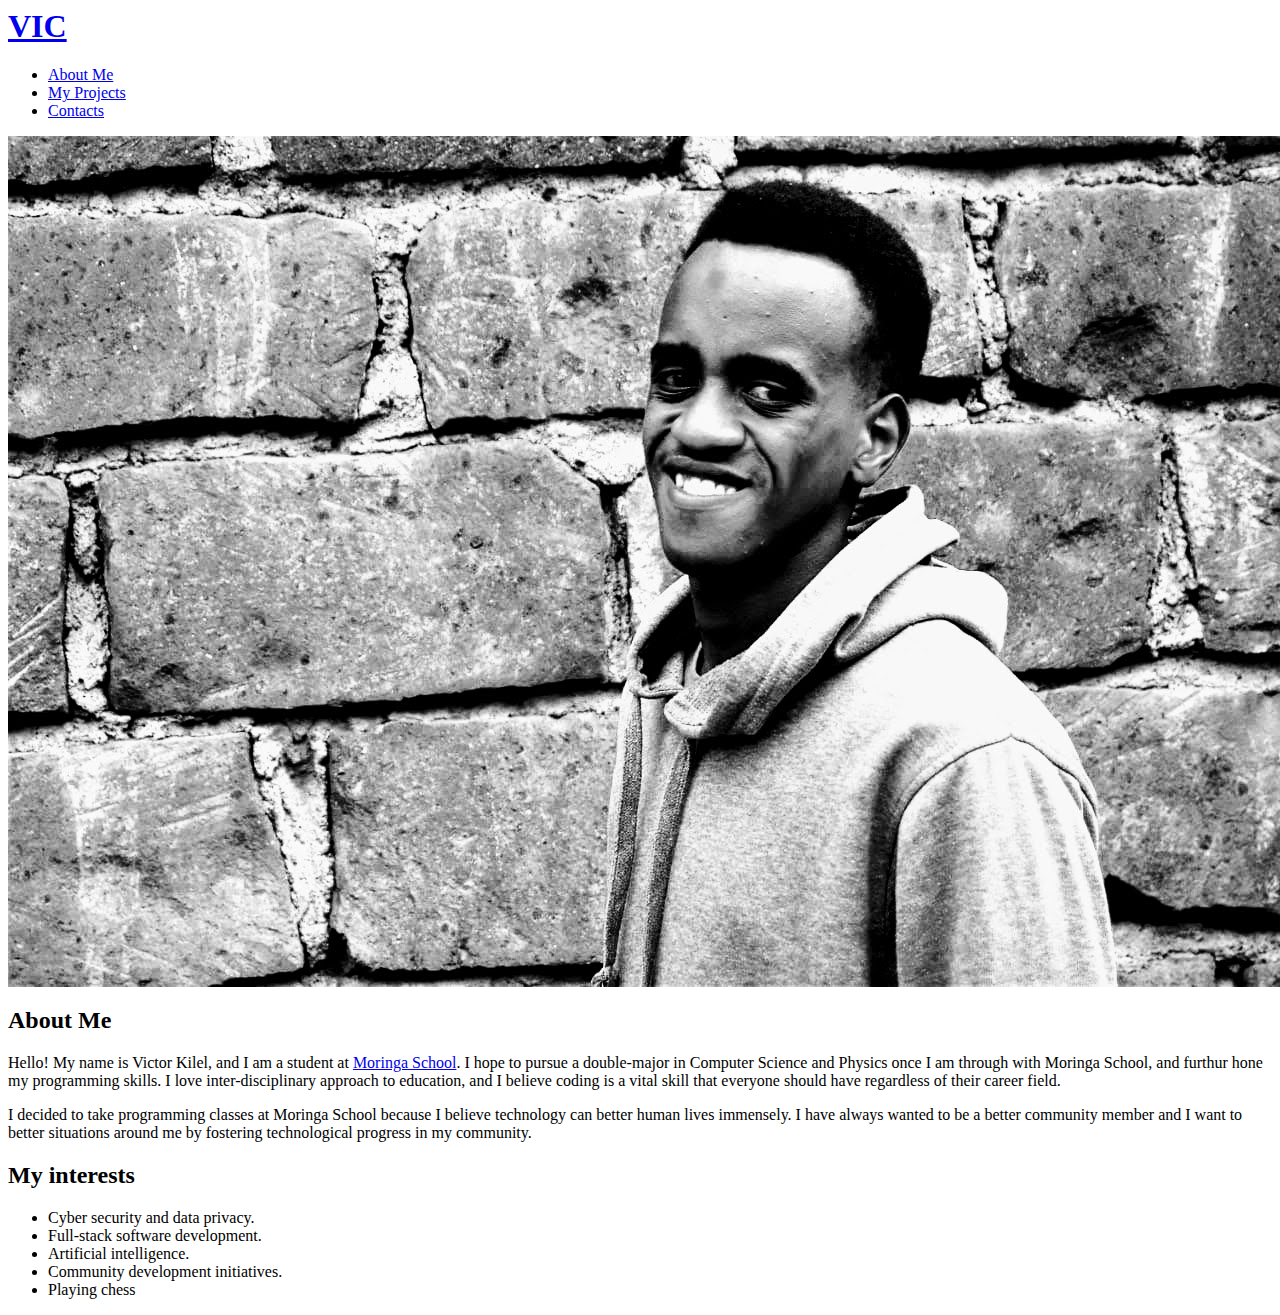
<file: about.html>
<html>
  <head>
    <!-- <link href="css/about.css" rel="stylesheet" type="text/css">
    <link href="https://fonts.googleapis.com/css?family=Righteous|Teko" rel="stylesheet"> -->
    <title>About Me</title>
  </head>
  <body>
    <section class="header">
      <div>
        <h1 id="title"><a href="index.html">VIC</a></h1>
      </div>
      <div class="header">
        <nav id="nav">
          <ul>
            <li><a href="about.html">About Me</a></li>
            <li><a href="projects.html">My Projects</a></li>
            <li><a href="#contact">Contacts</a></li>
          </ul>
        </nav>
      </div>
    </section>
    <div id="background" class="about">
      <img src="images/vic.jpg" id="vic">
      <h2>About Me</h1>
      <p>Hello! My name is Victor Kilel, and I am a student at <a href="https://www.moringaschool.com/">Moringa School</a>. I hope to pursue a double-major in Computer Science and Physics once I am through with Moringa School, and furthur hone my programming skills. I love inter-disciplinary approach to education, and I believe coding is a vital skill that everyone should have regardless of their career field.</p>
      <p>I decided to take programming classes at Moringa School because I believe technology can better human lives immensely. I have always wanted to be a better community member and I want to better situations around me by fostering technological progress in my community.</p>
    </div>
    <div id="interests" class="about">
      <h2>My interests</h2>
      <ul>
        <li>Cyber security and data privacy.</li>
        <li>Full-stack software development.</li>
        <li>Artificial intelligence.</li>
        <li>Community development initiatives.</li>
        <li>Playing chess</li>
      </ul>
    </div>
  </body>
</html>
</file>
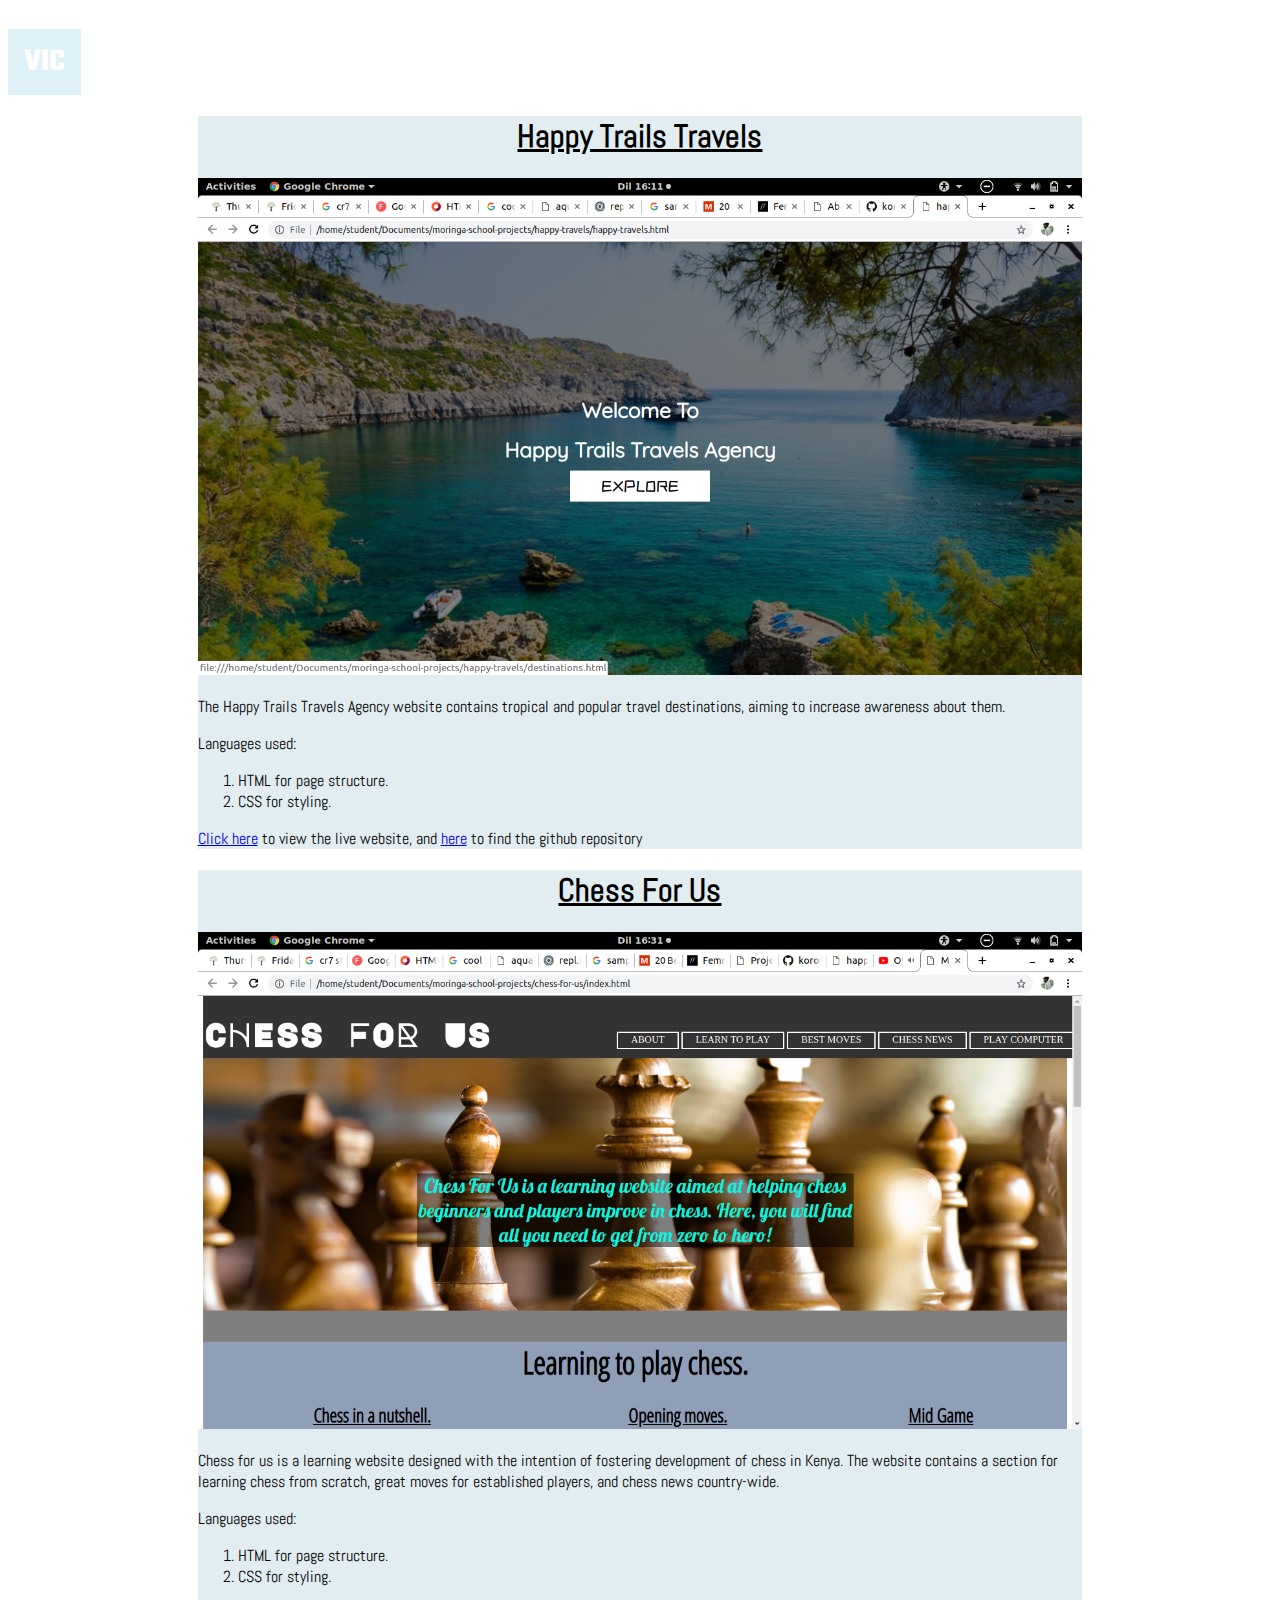
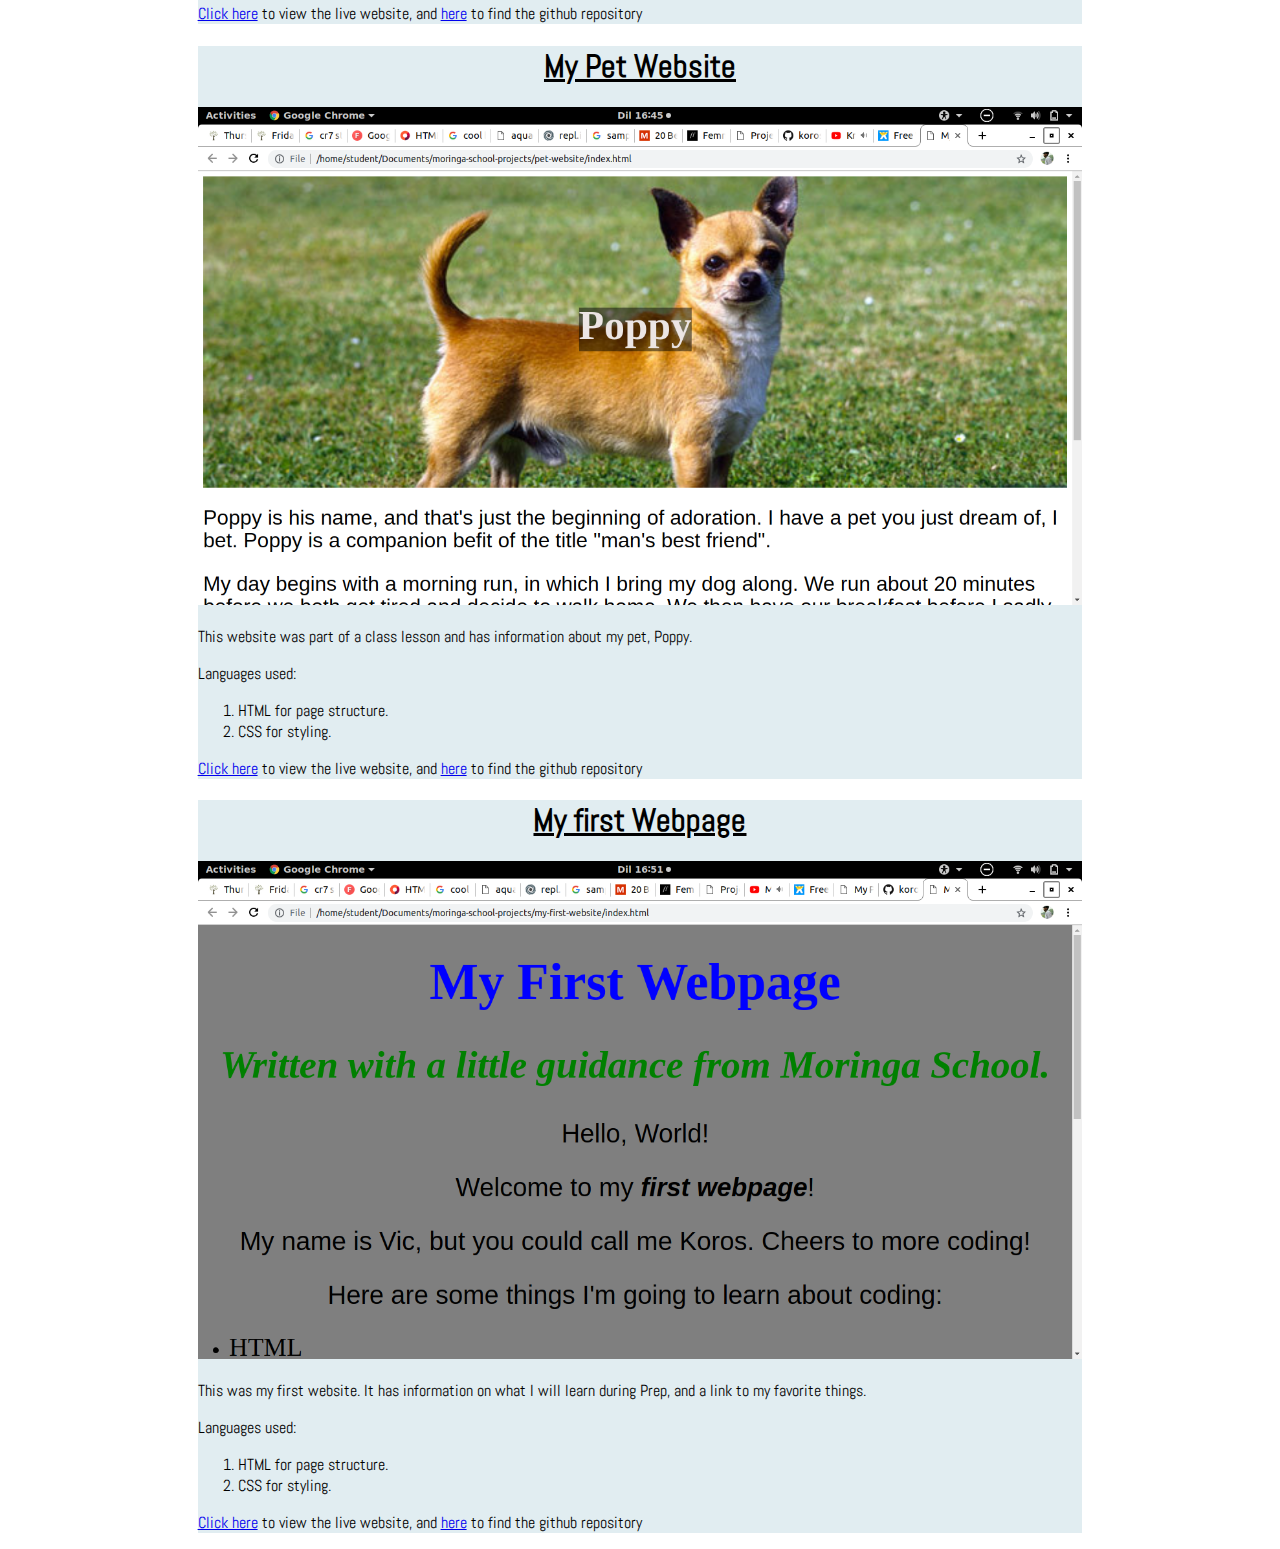
<file: projects.html>
<!DOCTYPE html>
<html>
  <head>
    <link href="css/projects.css" rel="stylesheet" type="text/css">
    <link href="https://fonts.googleapis.com/css?family=Righteous|Teko" rel="stylesheet">
    <link href="https://fonts.googleapis.com/css?family=Abel" rel="stylesheet">
    <title>Projects</title>
  </head>
  <body>
    <div>
      <h1 id="title"><a href="index.html">VIC</a></h1>
    </div>
    <div>
      <nav id="nav">
        <ul>
          <li><a href="about.html">About Me</a></li>
          <li><a href="#projects">My Projects</a></li>
          <li><a href="#contact">Contacts</a></li>
        </ul>
      </nav>
    </div>
    <div class="projects">
      <h1>Happy Trails Travels</h1>
      <img src="images/happytrails.png">
      <p>The Happy Trails Travels Agency website contains tropical and popular travel destinations, aiming to increase awareness about them.</p>
      <p>Languages used:</p>
      <ol>
        <li>HTML for page structure.</li>
        <li>CSS for styling.</li>
      </ol>
      <p><a href="https://koros99.github.io/happy-travels/" target="_blank">Click here</a> to view the live website, and <a href="https://github.com/koros99/happy-travels" target="_blank">here</a> to find the github repository</p>
    </div>
    <div class="projects">
      <h1>Chess For Us</h1>
      <img src="images/chess.png">
      <p>Chess for us is a learning website designed with the intention of fostering development of chess in Kenya. The website contains a section for learning chess from scratch, great moves for established players, and chess news country-wide.</p>
      <p>Languages used:</p>
      <ol>
        <li>HTML for page structure.</li>
        <li>CSS for styling.</li>
      </ol>
      <p><a href="https://koros99.github.io/chess-for-us/" target="_blank">Click here</a> to view the live website, and <a href="https://github.com/koros99/chess-for-us" target="_blank">here</a> to find the github repository</p>
    </div>
    <div class="projects">
      <h1>My Pet Website</h1>
      <img src="images/pet.png">
      <p>This website was part of a class lesson and has information about my pet, Poppy.</p>
      <p>Languages used:</p>
      <ol>
        <li>HTML for page structure.</li>
        <li>CSS for styling.</li>
      </ol>
      <p><a href="https://koros99.github.io/pet-website/" target="_blank">Click here</a> to view the live website, and <a href="https://github.com/koros99/pet-website" target="_blank">here</a> to find the github repository</p>
    </div>
    <div class="projects">
      <h1>My first Webpage</h1>
      <img src="images/first.png">
      <p>This was my first website. It has information on what I will learn during Prep, and a link to my favorite things.</p>
      <p>Languages used:</p>
      <ol>
        <li>HTML for page structure.</li>
        <li>CSS for styling.</li>
      </ol>
      <p><a href="https://koros99.github.io/my-first-webpage/" target="_blank">Click here</a> to view the live website, and <a href="https://github.com/koros99/my-first-webpage" target="_blank">here</a> to find the github repository</p>
    </div>
  </body>
</html>
</file>
<file: css/about.css>
body{
  background-image: url("https://coolbackgrounds.io/images/backgrounds/index/aqua-d9b59c89.png");
  background-size: cover;
  background-repeat: no-repeat;
}
#title{
  float:left;
  font-family: 'Teko', sans-serif;
  padding: 0.3em 0.5em;
  background-color: rgba(192, 228, 241, 0.5);
}
#title a{
  text-decoration: none;
  color: white;
}
#title a:hover{
  color: gray
}
#nav ul{
  float:right;
  list-style-type: none;
  margin-right: 20px;
}
#nav ul li{
  display: inline-block;
}
ul li a{
  text-decoration: none;
  font-family: Century Gothic;
  font-size: 20px;
  color: white;
  padding: 10px;
  text-transform: uppercase;
}
ul li a:hover{
  color:black;
}
/* .about{
  clear:both;
  text-align: center;
  font-size: 2em;
}
/* .about h2{
  font-size: 1.5em;
} */
.about ul{
  list-style-type: none;
}
img{
  width: 15em;
} */
</file>
<file: css/projects.css>
body{
  background-image: url("https://coolbackgrounds.io/images/backgrounds/index/aqua-d9b59c89.png");
  background-size: cover;
  background-repeat: no-repeat;
}
#title{
  float:left;
  font-family: 'Teko', sans-serif;
  padding: 0.3em 0.5em;
  background-color: rgba(192, 228, 241, 0.5);
}
#title a{
  text-decoration: none;
  color: white;
}
#title a:hover{
  color: gray
}
#nav ul{
  float:right;
  list-style-type: none;
  margin-right: 20px;
}
#nav ul li{
  display: inline-block;
}
ul li a{
  text-decoration: none;
  font-family: Century Gothic;
  font-size: 20px;
  color: white;
  padding: 10px;
  text-transform: uppercase;
}
ul li a:hover{
  color:black;
}
img{
  width:100%;
  justify-content: center;
}
.projects{
  clear: both;
  background-color: rgba(218, 233, 238, 0.8);
  width: 70%;
  margin-left:15%;
  padding: 1em auto;
  font-family: 'Abel', sans-serif;
}
.projects h1{
  text-decoration: underline;
  text-align: center;
}
</file>
